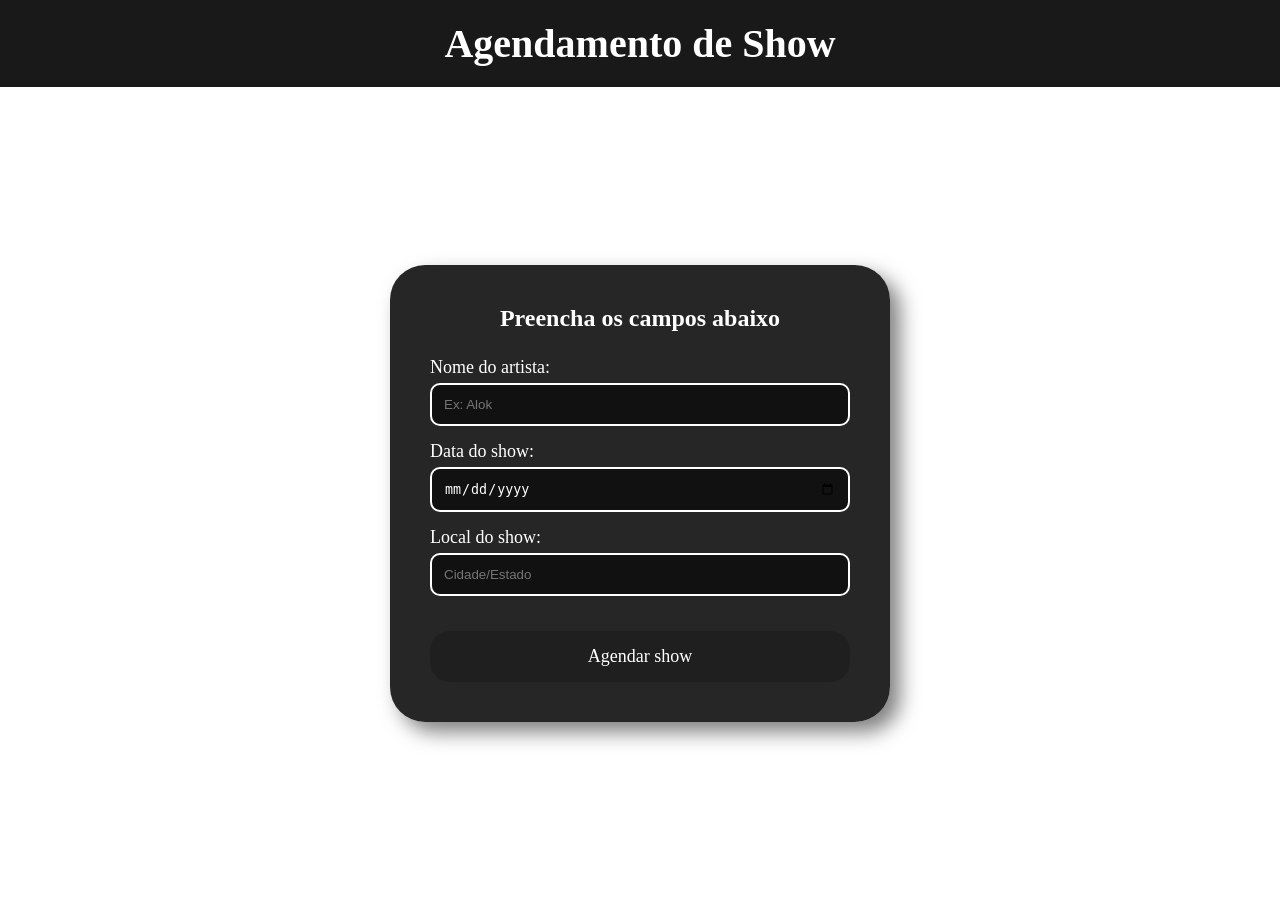
<file: gabriel.html>
<!DOCTYPE html>
<html lang="pt-br">
<head>
    <link rel="stylesheet" href="gabriel.css">
</head>
<body>


    <header class="cabecalho">
        <h1>Agendamento de Show</h1>
    </header>


    <main class="container">
        <section class="card-formulario">
            <h2>Preencha os campos abaixo</h2>
           
            <form>
                <div class="campo">
                    <label>Nome do artista:</label>
                    <input type="text" placeholder="Ex: Alok">
                </div>


                <div class="campo">
                    <label>Data do show:</label>
                    <input type="date">
                </div>


                <div class="campo">
                    <label>Local do show:</label>
                    <input type="text" placeholder="Cidade/Estado">
                </div>
                <button type="submit" class="btn-animado">Agendar show</button>
            </form>
        </section>
    </main>


</body>
</html>
</file>
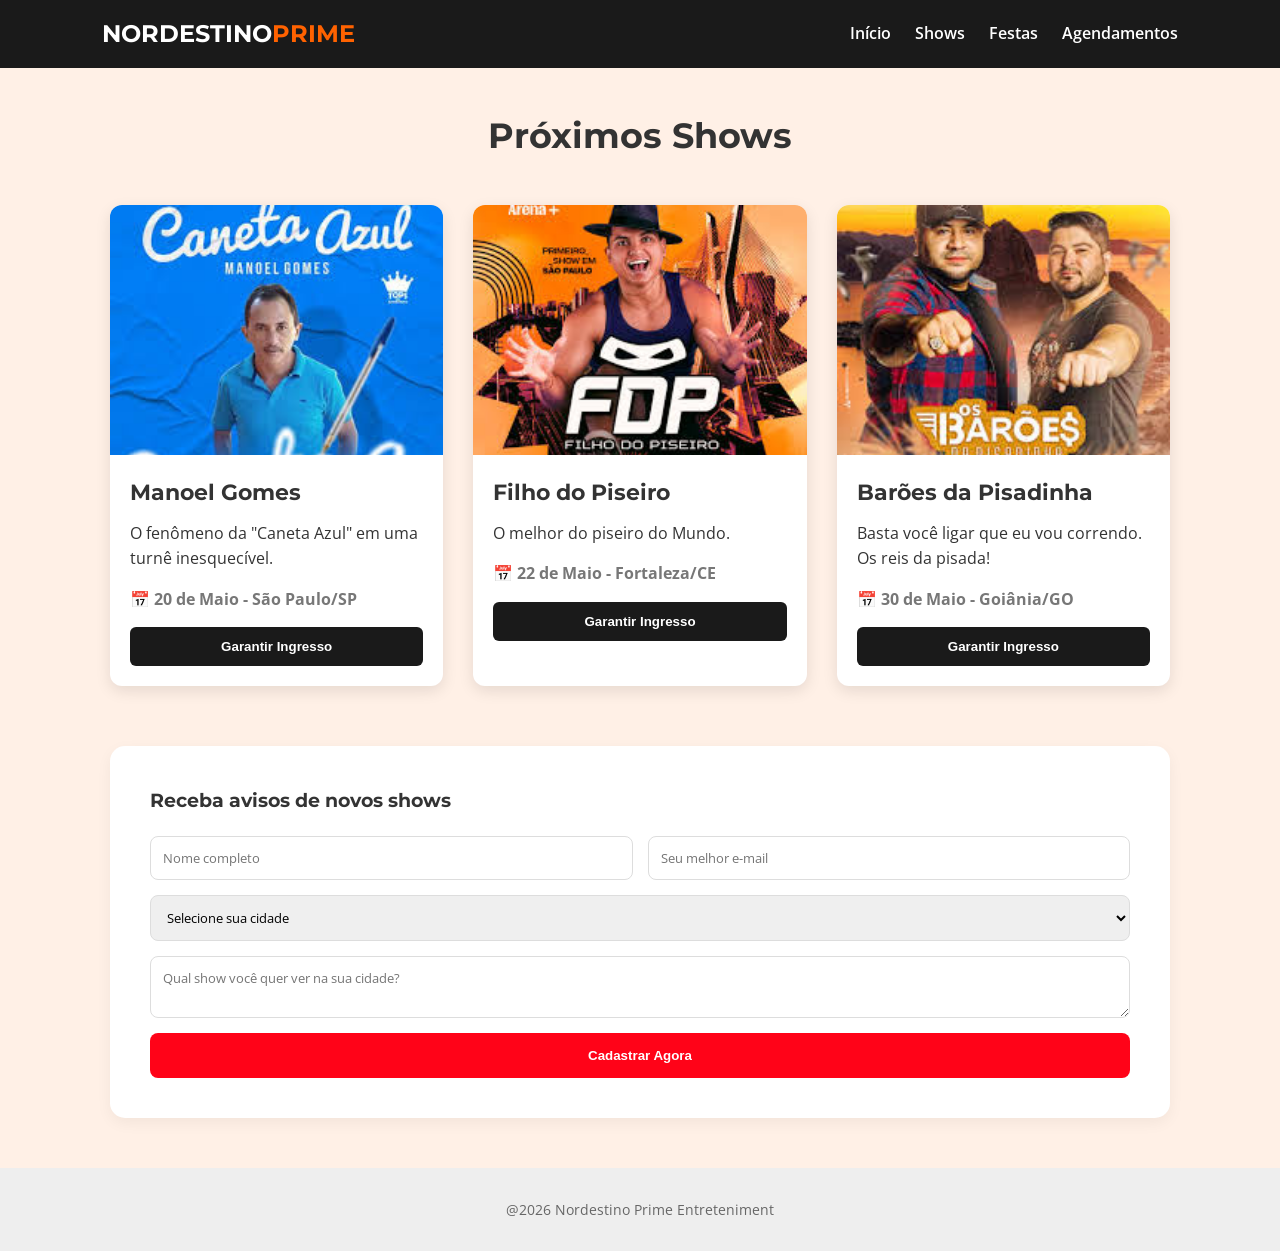
<file: Luiz.html>
<!DOCTYPE html>
<html lang="pt-br">
<head>
    <meta charset="UTF-8">
    <meta name="viewport" content="width=device-width, initial-scale=1.0">
    <title>Shows</title>
    <link href="https://fonts.googleapis.com/css2?family=Montserrat:wght@700&family=Open+Sans:wght@400;600&display=swap" rel="stylesheet">
    <link rel="stylesheet" href="Luiz.css">
</head>
<body>

    <header class="main-header">
        <div class="logo">NORDESTINO<span>PRIME</span></div>
        <nav class="nav-links">
            <a href="index.html">Início</a>
            <a href="Luiz.html">Shows</a>
            <a href="ALEX.html">Festas</a>
            <a href="gabriel.html">Agendamentos</a>
        </nav>
    </header>

     <main class="container">
        <h1 class="pagina-titulo">Próximos Shows</h1>

        <section class="shows-grid">
            
            <article class="Shows">
                <div class="image-container">
                    <img src="Manoel.jfif" alt="Manoel Gomes" class="show-img">
                    
                </div>
                <div class="Shows-content">
                    <h2>Manoel Gomes</h2>
                    <p>O fenômeno da "Caneta Azul" em uma turnê inesquecível.</p>
                    <p class="data">📅 20 de Maio - São Paulo/SP</p>
                    <button class="Ingresso">Garantir Ingresso</button>
                </div>
            </article>

            <article class="Shows">
                <div class="image-container">
                    <img src="Filho.jfif" alt="Filho do Piseiro" class="show-img">
                </div>
                <div class="Shows-content">
                    <h2>Filho do Piseiro</h2>
                    <p>O melhor do piseiro do Mundo.</p>
                    <p class="data">📅 22 de Maio - Fortaleza/CE</p>
                    <button class="Ingresso">Garantir Ingresso</button>
                </div>
            </article>

             <article class="Shows">
                <div class="image-container">
                    <img src="Baroes.jfif" alt="Barões da Pisadinha" class="show-img">
                    
                </div>
                <div class="Shows-content">
                    <h2>Barões da Pisadinha</h2>
                    <p>Basta você ligar que eu vou correndo. Os reis da pisada!</p>
                    <p class="data">📅 30 de Maio - Goiânia/GO</p>
                    <button class="Ingresso">Garantir Ingresso</button>
                </div>
            </article>
        </section>

        <section id="contato" class="Contatos">
            <div class="Avisos">
                <h3>Receba avisos de novos shows</h3>
                <form class="AreaContatos">
                    <div class="row">
                        <input type="text" placeholder="Nome completo" required>
                        <input type="email" placeholder="Seu melhor e-mail" required>
                    </div>
                    <select required>
                        <option value="">Selecione sua cidade</option>
                        <option value="sp">São Paulo</option>
                        <option value="ce">Ceará</option>
                        <option value="go">Goiás</option>
                    </select>
                    <textarea placeholder="Qual show você quer ver na sua cidade?"></textarea>
                    <button type="submit" class="Enviar">Cadastrar Agora</button>
                </form>
            </div>
        </section>
    </main>

    <footer class="Rodape">
        <p>@2026 Nordestino Prime Entreteniment</p>
    </footer>
   
</body>
</html>
</file>
<file: gabriel.css>
* {
    margin: 0;
    padding: 0;
    box-sizing: border-box;
}


body {
    min-height: 100vh;
    font-family: 'Inter', sans-serif;
 
    display: grid;
    grid-template-rows: auto 1fr;
    place-items: center;
}




.cabecalho {
    position: sticky;
    top: 0;
    z-index: 10;
    width: 100%;
    background-color: rgba(0, 0, 0, 0.9);
    padding: 20px;
    text-align: center;
    animation: entradaSuave 1s ease-out;
}


.cabecalho h1 {
    font-family: 'Luckiest Guy', cursive;
    color: #ffffff;
    font-size: clamp(1.5rem, 5vw, 2.5rem);
}




.container {
    display: flex;
    justify-content: center;
    align-items: center;
    width: 100%;
    padding: 20px;
}


.card-formulario {
    background-color: rgba(0, 0, 0, 0.85);
    border-radius: 35px;
    box-shadow: 10px 10px 20px rgba(0,0,0,0.5);
    width: 100%;
    max-width: 500px;
    padding: 40px;
    position: relative;
}


.card-formulario h2 {
    color: #ffffff;
    font-family: 'Luckiest Guy', cursive;
    margin-bottom: 25px;
    text-align: center;
}




.campo {
    margin-bottom: 15px;
}


label {
    display: block;
    color: #ffffff;
    font-family: 'Luckiest Guy', cursive;
    font-size: 18px;
    margin-bottom: 5px;
}


input {
    width: 100%;
    padding: 12px;
    border-radius: 10px;
    border: 2px solid #ffffff;
    background: #111;
    color: #fff;
    outline: none;
    transition: all 0.3s ease;
}


input:focus {
border-color: #fff;
    transform: scale(1.02);
}




.btn-animado {
    width: 100%;
    margin-top: 20px;
    font-size: 18px;
    font-family: 'Luckiest Guy', cursive;
    background-color: #201f1f;
    color: #fff;
    border: 0;
    padding: 15px;
    border-radius: 20px;
    cursor: pointer;
    transition: 0.4s;
}


.btn-animado:hover {
    background-color: #fff;
    color: #f30000;
    letter-spacing: 2px;
    box-shadow: 0 0 20px #f30000;
}




@media (max-width: 480px) {
    .card-formulario {
        padding: 20px;
        border-radius: 20px;
    }
   
    .cabecalho h1 {
        font-size: 1.8rem;
    }
}


@keyframes entradaSuave {
    from { opacity: 0; transform: translateY(-20px); }
    to { opacity: 1; transform: translateY(0); }
}
</file>
<file: Luiz.css>
* { 
    margin: 0; 
    padding: 0; 
    box-sizing: border-box; 
}

body {
    font-family: 'Open Sans', sans-serif;
    background-color: #fff0e6;
    color: #333;
    line-height: 1.6;
}

.main-header {
    display: flex;
    justify-content: space-between;
    align-items: center;
    padding: 15px 8%;
    background-color: #1a1a1a;
    color: white;
    position: sticky;
    top: 0;
    z-index: 1000;
}

.logo { 
    font-family: 'Montserrat', sans-serif;
    font-size: 1.5rem; 
    font-weight: bold;
}

.logo span { 
    color: #ff6200; 
}

.nav-links a {
    color: white;
    text-decoration: none;
    margin-left: 20px;
    font-weight: 600;
    transition: color 0.3s ease;
}

.nav-links a:hover {
    color: #ff9100; 
}

.container { 
    max-width: 1100px; 
    margin: 40px auto; 
    padding: 0 20px; 
}

.pagina-titulo {
    font-family: 'Montserrat', sans-serif;
    text-align: center;
    margin-bottom: 40px;
    font-size: 2.2rem;
}

.shows-grid {
    display: grid;
    grid-template-columns: repeat(auto-fit, minmax(300px, 1fr));
    gap: 30px;
}

.Shows {
    background: white;
    border-radius: 12px;
    overflow: hidden;
    position: relative;
    box-shadow: 0 5px 15px rgba(0,0,0,0.1);
    transition: transform 0.4s ease;
}

.Shows:hover { 
    transform: scale(1.04); 
}

.image-container {
    width: 100%;
    height: 250px;
    overflow: hidden;
    position: relative;
}

.show-img {
    width: 100%;
    height: 100%;
    object-fit: cover;
}


.Shows-content { 
    padding: 20px; 
}

.Shows-content h2 { 
    font-family: 'Montserrat', sans-serif; 
    font-size: 1.4rem; 
    margin-bottom: 10px; 
}


.data { 
    font-weight: bold; 
    color: #777; 
    margin: 15px 0; 
}

.Ingresso {
    width: 100%;
    padding: 12px;
    background: #1a1a1a;
    color: white;
    border: none;
    border-radius: 6px;
    font-weight: bold;
    cursor: pointer;
    transition: background 0.3s, transform 0.2s;
}

.Ingresso:hover {
    background: #ffcc00;
    color: black;
    transform: translateY(-4px);
}

.Contatos { 
    margin-top: 60px; 
    background: white; 
    padding: 40px; 
    border-radius: 15px; 
    box-shadow: 0 5px 15px rgba(0,0,0,0.05);
}

.Contatos h3 {
    margin-bottom: 20px;
    font-family: 'Montserrat', sans-serif;
}

.AreaContatos { 
    display: flex; 
    flex-direction: column; 
    gap: 15px; 
}

.row { 
    display: flex;
    gap: 15px; 
}

input, select, textarea { 
    padding: 12px; 
    border: 1px solid #ddd; 
    border-radius: 8px; 
    font-family: inherit; 
}

.row input { flex: 1; }

.Enviar { 
    background: #ff0318; 
    color: white; 
    border: none; 
    padding: 15px; 
    border-radius: 8px; 
    cursor: pointer; 
    font-weight: bold;
    transition: background 0.5s;
}

.Enviar:hover {
    background: #ff7700;
}

@media (max-width: 768px) {
    .row { 
        flex-direction: column; 
    }
    .main-header { 
        flex-direction: column; 
        text-align: center; 
        gap: 10px; 
    }
}

.Rodape { 
    text-align: center; 
    padding: 30px; 
    background: #eee; 
    margin-top: 50px; 
    font-size: 0.9rem;
    color: #666;
}
</file>
